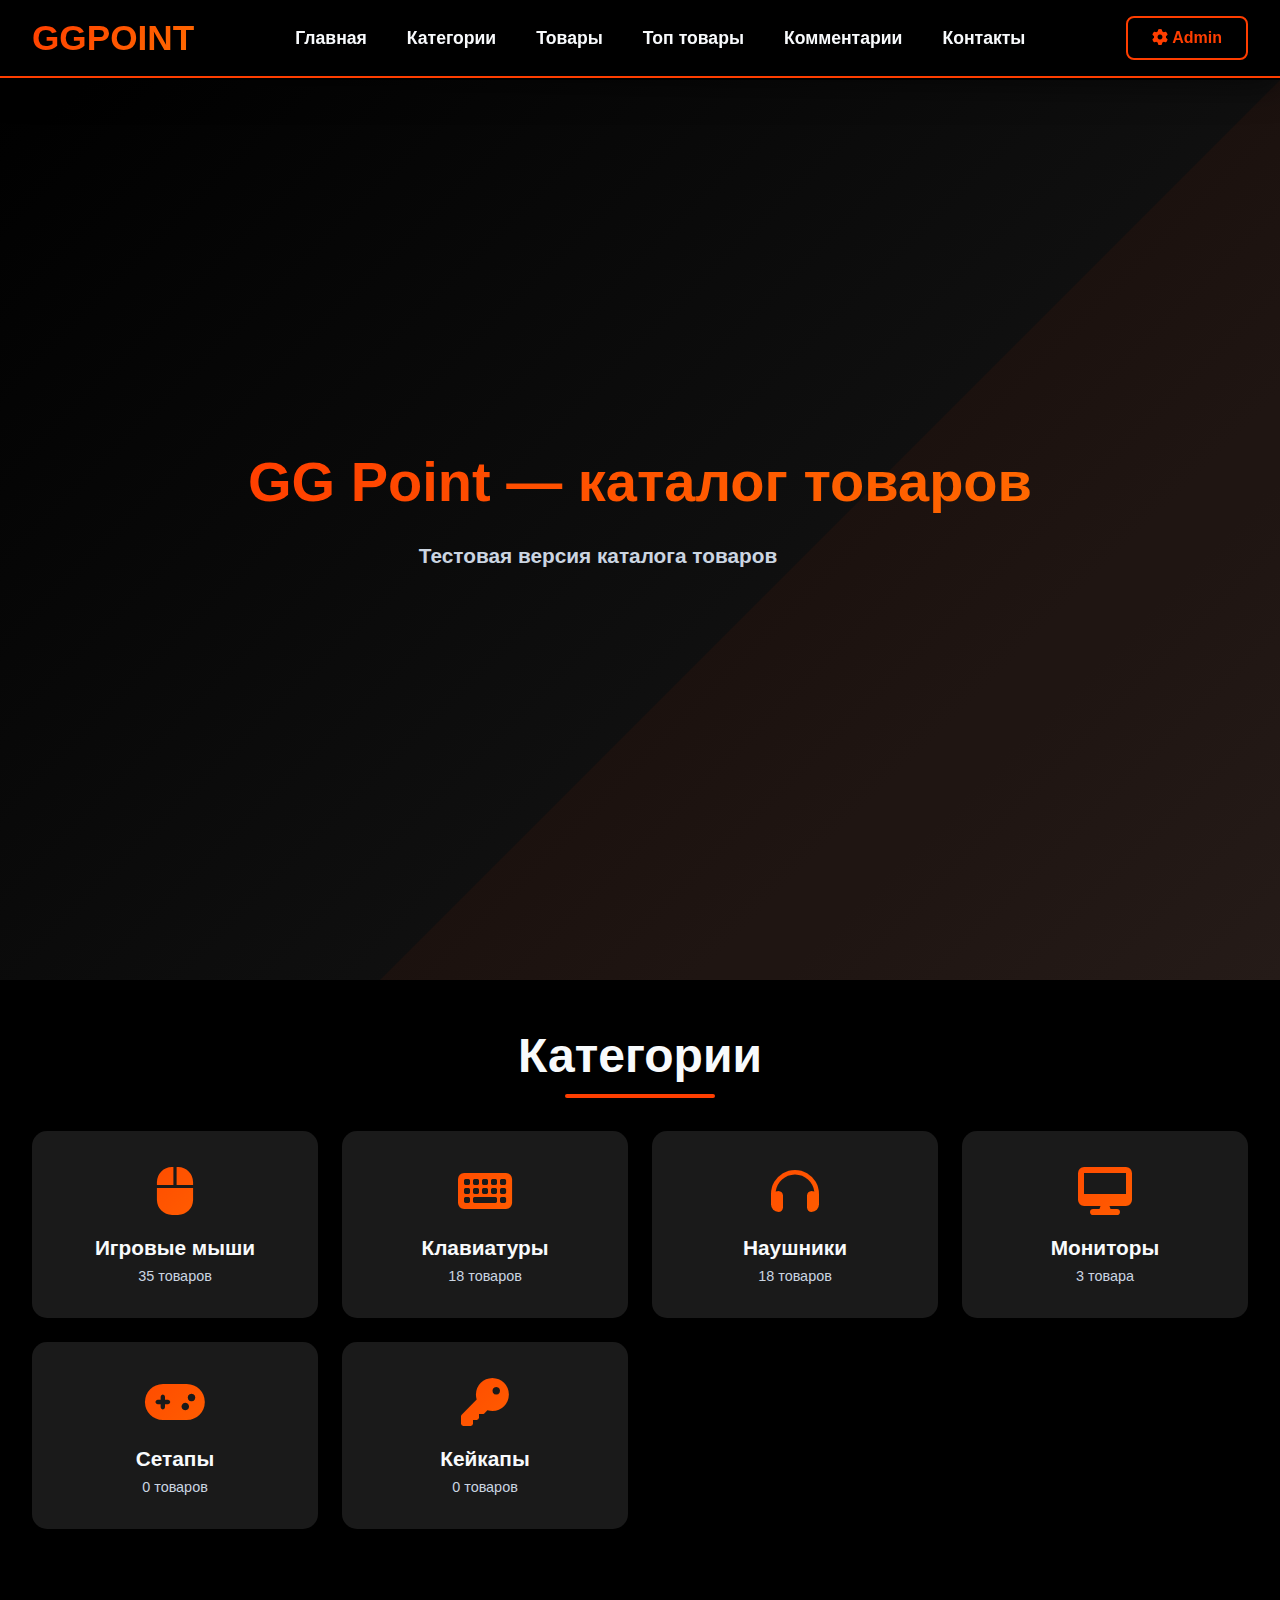
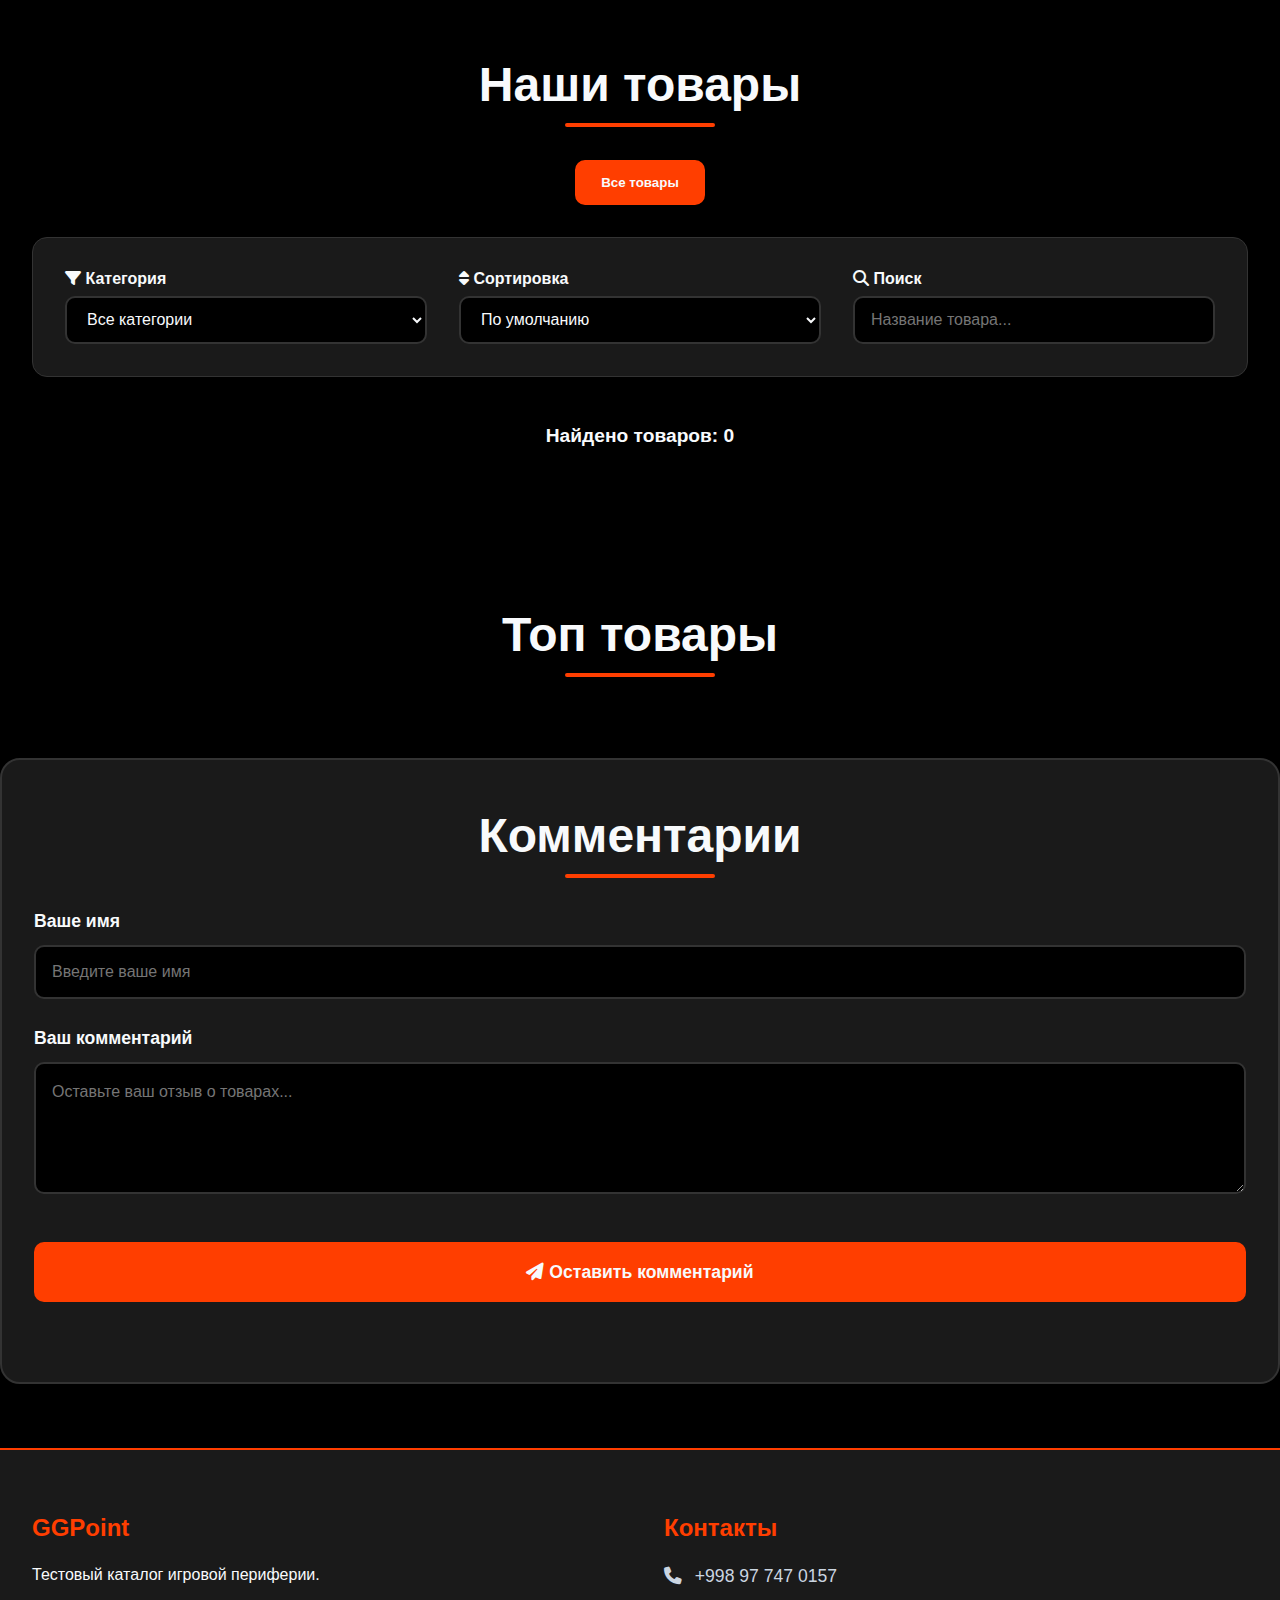
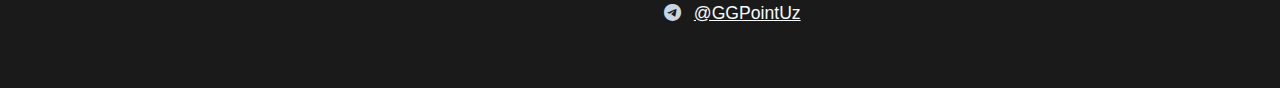
<file: index.html>
<!DOCTYPE html>
<html lang="ru">
<head>
    <meta charset="UTF-8">
    <meta name="viewport" content="width=device-width, initial-scale=1.0">
    <title>GG Point — каталог товаров</title>
    <link rel="stylesheet" href="https://cdnjs.cloudflare.com/ajax/libs/font-awesome/6.4.0/css/all.min.css">
    <style>
        /* Все предыдущие стили остаются без изменений */
        * {
            margin: 0;
            padding: 0;
            box-sizing: border-box;
            font-family: 'Segoe UI', Tahoma, Geneva, Verdana, sans-serif;
        }

        :root {
            --primary-blue: #2563eb;
            --primary-dark: #1e40af;
            --accent-teal: #0d9488;
            --accent-purple: #7c3aed;
            --dark-bg: #0f172a;
            --card-bg: #1e293b;
            --text-light: #f8fafc;
            --text-gray: #cbd5e1;
            --gradient: linear-gradient(135deg, #667eea 0%, #764ba2 100%);
            --black: #000000;
            --dark-gray: #1a1a1a;
            --accent-orange: #ff3e00;
        }

        body {
            background-color: var(--black);
            color: var(--text-light);
            overflow-x: hidden;
        }

        /* 🔥 Улучшенный хедер с черным цветом */
        header {
            background: rgba(0, 0, 0, 0.95);
            backdrop-filter: blur(10px);
            padding: 1rem 2rem;
            position: fixed;
            width: 100%;
            top: 0;
            z-index: 1000;
            border-bottom: 2px solid var(--accent-orange);
            box-shadow: 0 8px 32px rgba(0, 0, 0, 0.5);
        }

        .header-container {
            display: flex;
            justify-content: space-between;
            align-items: center;
            max-width: 1400px;
            margin: 0 auto;
        }

        .logo {
            font-size: 2.2rem;
            font-weight: bold;
            background: linear-gradient(135deg, var(--accent-orange) 0%, #ff6b00 100%);
            -webkit-background-clip: text;
            -webkit-text-fill-color: transparent;
            background-clip: text;
        }

        nav ul {
            display: flex;
            list-style: none;
            gap: 2.5rem;
        }

        nav a {
            color: var(--text-light);
            text-decoration: none;
            font-weight: 600;
            transition: all 0.3s ease;
            position: relative;
            font-size: 1.1rem;
        }

        nav a:hover {
            color: var(--accent-orange);
        }

        nav a::after {
            content: '';
            position: absolute;
            bottom: -5px;
            left: 0;
            width: 0;
            height: 3px;
            background: var(--accent-orange);
            transition: width 0.3s ease;
            border-radius: 2px;
        }

        nav a:hover::after {
            width: 100%;
        }

        .admin-btn {
            background: transparent;
            border: 2px solid var(--accent-orange);
            color: var(--accent-orange);
            padding: 0.7rem 1.5rem;
            border-radius: 8px;
            cursor: pointer;
            transition: all 0.3s ease;
            font-weight: 600;
            font-size: 1rem;
        }

        .admin-btn:hover {
            background: var(--accent-orange);
            color: var(--text-light);
            transform: translateY(-2px);
            box-shadow: 0 5px 15px rgba(255, 62, 0, 0.3);
        }

        /* 🎯 Улучшенный герой-баннер с черным фоном */
        .hero {
            height: 100vh;
            display: flex;
            align-items: center;
            justify-content: center;
            text-align: center;
            background: linear-gradient(135deg, var(--black) 0%, var(--dark-gray) 100%);
            padding: 0 2rem;
            margin-top: 80px;
            position: relative;
            overflow: hidden;
        }

        .hero::before {
            content: '';
            position: absolute;
            top: 0;
            left: 0;
            right: 0;
            bottom: 0;
            background: url('data:image/svg+xml,<svg xmlns="http://www.w3.org/2000/svg" viewBox="0 0 1000 1000"><polygon fill="%23ff3e00" fill-opacity="0.05" points="0,1000 1000,0 1000,1000"/></svg>');
            background-size: cover;
        }

        .hero-content h1 {
            font-size: 3.5rem;
            margin-bottom: 1.5rem;
            background: linear-gradient(135deg, var(--accent-orange) 0%, #ff6b00 100%);
            -webkit-background-clip: text;
            -webkit-text-fill-color: transparent;
            background-clip: text;
            line-height: 1.2;
        }

        .hero-content p {
            font-size: 1.3rem;
            margin-bottom: 2.5rem;
            color: var(--text-gray);
            max-width: 700px;
            line-height: 1.6;
        }

        .cta-button {
            background: linear-gradient(135deg, var(--accent-orange) 0%, #ff6b00 100%);
            color: var(--text-light);
            border: none;
            padding: 1.2rem 3rem;
            font-size: 1.2rem;
            font-weight: bold;
            border-radius: 50px;
            cursor: pointer;
            transition: all 0.3s ease;
            box-shadow: 0 10px 30px rgba(255, 62, 0, 0.3);
        }

        .cta-button:hover {
            transform: translateY(-3px);
            box-shadow: 0 15px 40px rgba(255, 62, 0, 0.4);
        }

        /* 🎮 Улучшенные категории с черным фоном */
        .categories {
            padding: 3rem 2rem;
            max-width: 1400px;
            margin: 0 auto;
        }

        .categories-grid {
            display: grid;
            grid-template-columns: repeat(auto-fit, minmax(250px, 1fr));
            gap: 1.5rem;
            margin-top: 2rem;
        }

        .category-card {
            background: var(--dark-gray);
            border-radius: 15px;
            padding: 2rem;
            text-align: center;
            transition: all 0.3s ease;
            border: 2px solid transparent;
            cursor: pointer;
            position: relative;
            overflow: hidden;
        }

        .category-card::before {
            content: '';
            position: absolute;
            top: 0;
            left: 0;
            right: 0;
            height: 4px;
            background: var(--accent-orange);
            transform: scaleX(0);
            transition: transform 0.3s ease;
        }

        .category-card:hover {
            transform: translateY(-5px);
            border-color: var(--accent-orange);
            box-shadow: 0 15px 40px rgba(255, 62, 0, 0.2);
        }

        .category-card:hover::before {
            transform: scaleX(1);
        }

        .category-icon {
            font-size: 3rem;
            margin-bottom: 1rem;
            background: linear-gradient(135deg, var(--accent-orange) 0%, #ff6b00 100%);
            -webkit-background-clip: text;
            -webkit-text-fill-color: transparent;
            background-clip: text;
        }

        .category-name {
            font-size: 1.3rem;
            font-weight: bold;
            margin-bottom: 0.5rem;
            color: var(--text-light);
        }

        .category-count {
            color: var(--text-gray);
            font-size: 0.9rem;
        }

        .products {
            padding: 5rem 2rem;
            max-width: 1400px;
            margin: 0 auto;
        }

        .section-title {
            text-align: center;
            font-size: 3rem;
            margin-bottom: 3rem;
            position: relative;
            color: var(--text-light);
        }

        .section-title::after {
            content: '';
            position: absolute;
            bottom: -15px;
            left: 50%;
            transform: translateX(-50%);
            width: 150px;
            height: 4px;
            background: var(--accent-orange);
            border-radius: 2px;
        }

        /* 🎯 Улучшенные фильтры */
        .filters-section {
            display: flex;
            gap: 2rem;
            margin-bottom: 3rem;
            flex-wrap: wrap;
            align-items: center;
            justify-content: center;
            background: var(--dark-gray);
            padding: 2rem;
            border-radius: 15px;
            border: 1px solid #333333;
        }

        .filter-group {
            display: flex;
            flex-direction: column;
            gap: 0.5rem;
            flex: 1;
            min-width: 200px;
        }

        .filter-group label {
            color: var(--text-light);
            font-size: 1rem;
            font-weight: 600;
        }

        .filter-select {
            background: var(--black);
            border: 2px solid #333333;
            border-radius: 10px;
            padding: 0.8rem 1rem;
            color: var(--text-light);
            cursor: pointer;
            transition: all 0.3s ease;
            font-size: 1rem;
        }

        .filter-select:focus {
            outline: none;
            border-color: var(--accent-orange);
            box-shadow: 0 0 0 3px rgba(255, 62, 0, 0.1);
        }

        .products-count {
            color: var(--text-light);
            margin-bottom: 2rem;
            text-align: center;
            font-size: 1.2rem;
            font-weight: 600;
        }

        /* 🎨 Улучшенные карточки товаров с черным фоном */
        .products-grid {
            display: grid;
            grid-template-columns: repeat(auto-fill, minmax(320px, 1fr));
            gap: 2rem;
        }

        .product-card {
            background: var(--dark-gray);
            border-radius: 20px;
            overflow: hidden;
            transition: all 0.4s ease;
            border: 2px solid #333333;
            cursor: pointer;
            position: relative;
        }

        .product-card:hover {
            transform: translateY(-10px);
            box-shadow: 0 20px 50px rgba(255, 62, 0, 0.2);
            border-color: var(--accent-orange);
        }

        .product-badge {
            position: absolute;
            top: 15px;
            right: 15px;
            background: var(--accent-orange);
            color: white;
            padding: 0.3rem 1rem;
            border-radius: 20px;
            font-size: 0.8rem;
            font-weight: bold;
            z-index: 2;
        }

        .product-image {
            width: 100%;
            height: 250px;
            object-fit: cover;
            transition: transform 0.5s ease;
        }

        .product-card:hover .product-image {
            transform: scale(1.1);
        }

        .product-info {
            padding: 1.5rem;
        }

        .product-name {
            font-size: 1.3rem;
            margin-bottom: 0.8rem;
            color: var(--text-light);
            line-height: 1.4;
            font-weight: 600;
        }

        .product-category {
            font-size: 0.9rem;
            color: var(--accent-orange);
            background: rgba(255, 62, 0, 0.1);
            padding: 0.3rem 1rem;
            border-radius: 15px;
            display: inline-block;
            margin-bottom: 1rem;
            font-weight: 600;
        }

        .product-description-short {
            color: var(--text-gray);
            margin-bottom: 1rem;
            line-height: 1.5;
            font-size: 0.95rem;
            display: -webkit-box;
            -webkit-line-clamp: 2;
            -webkit-box-orient: vertical;
            overflow: hidden;
        }

        .product-price {
            font-size: 1.5rem;
            color: var(--accent-orange);
            font-weight: bold;
            margin-bottom: 1rem;
        }

        /* УБРАНЫ ЗВЕЗДЫ РЕЙТИНГА - оставлена только числовая оценка */
        .product-rating {
            display: flex;
            align-items: center;
            gap: 0.5rem;
            margin-bottom: 1rem;
        }

        .rating-value {
            background: var(--accent-orange);
            color: white;
            padding: 4px 10px;
            border-radius: 20px;
            font-size: 0.9rem;
            font-weight: bold;
        }

        footer {
            background: var(--dark-gray);
            padding: 4rem 2rem;
            border-top: 2px solid var(--accent-orange);
            margin-top: 4rem;
        }

        .footer-content {
            max-width: 1400px;
            margin: 0 auto;
            display: grid;
            grid-template-columns: repeat(auto-fit, minmax(250px, 1fr));
            gap: 3rem;
        }

        .footer-section h3 {
            color: var(--accent-orange);
            margin-bottom: 1.5rem;
            font-size: 1.5rem;
        }

        .contact-info {
            display: flex;
            flex-direction: column;
            gap: 1rem;
        }

        .contact-item {
            display: flex;
            align-items: center;
            gap: 0.8rem;
            color: var(--text-gray);
            font-size: 1.1rem;
        }

        /* 🎪 Улучшенные модальные окна */
        .modal {
            display: none;
            position: fixed;
            top: 0;
            left: 0;
            width: 100%;
            height: 100%;
            background: rgba(0, 0, 0, 0.95);
            backdrop-filter: blur(5px);
            z-index: 2000;
        }

        .modal-content {
            position: absolute;
            top: 50%;
            left: 50%;
            transform: translate(-50%, -50%);
            background: var(--dark-gray);
            border-radius: 20px;
            padding: 2.5rem;
            max-width: 500px;
            width: 90%;
            border: 2px solid var(--accent-orange);
            box-shadow: 0 25px 50px rgba(0, 0, 0, 0.5);
            max-height: 90vh;
            overflow-y: auto;
        }

        .close-modal {
            position: absolute;
            top: 20px;
            right: 20px;
            font-size: 2rem;
            cursor: pointer;
            color: var(--text-gray);
            transition: color 0.3s ease;
            background: none;
            border: none;
            width: 40px;
            height: 40px;
            display: flex;
            align-items: center;
            justify-content: center;
            border-radius: 50%;
            z-index: 2001;
        }

        .close-modal:hover {
            color: var(--accent-orange);
            background: rgba(255, 62, 0, 0.1);
        }

        .modal h2 {
            margin-bottom: 2rem;
            color: var(--accent-orange);
            text-align: center;
            font-size: 2.2rem;
        }

        .form-group {
            margin-bottom: 1.8rem;
        }

        .form-group label {
            display: block;
            margin-bottom: 0.8rem;
            color: var(--text-light);
            font-weight: 600;
            font-size: 1.1rem;
        }

        .form-group input, .form-group textarea, .form-group select {
            width: 100%;
            padding: 1rem;
            background: var(--black);
            border: 2px solid #333333;
            border-radius: 10px;
            color: var(--text-light);
            transition: all 0.3s ease;
            font-size: 1rem;
        }

        .form-group textarea {
            min-height: 120px;
            resize: vertical;
            line-height: 1.5;
        }

        .form-group input:focus, .form-group textarea:focus, .form-group select:focus {
            outline: none;
            border-color: var(--accent-orange);
            box-shadow: 0 0 0 3px rgba(255, 62, 0, 0.1);
        }

        .submit-btn {
            width: 100%;
            padding: 1.2rem;
            background: var(--accent-orange);
            border: none;
            border-radius: 10px;
            color: var(--text-light);
            font-weight: bold;
            cursor: pointer;
            transition: all 0.3s ease;
            font-size: 1.1rem;
            margin-top: 1rem;
        }

        .submit-btn:hover {
            transform: translateY(-2px);
            box-shadow: 0 10px 25px rgba(255, 62, 0, 0.3);
        }

        .admin-panel {
            display: none;
            background: var(--dark-gray);
            padding: 3rem;
            margin: 2rem auto;
            max-width: 1400px;
            border-radius: 20px;
            border: 2px solid var(--accent-orange);
            box-shadow: 0 20px 60px rgba(0, 0, 0, 0.3);
        }

        .admin-panel h2 {
            color: var(--accent-orange);
            margin-bottom: 2rem;
            text-align: center;
            font-size: 2.5rem;
        }

        .admin-actions {
            display: grid;
            grid-template-columns: repeat(auto-fit, minmax(250px, 1fr));
            gap: 1.5rem;
            margin-bottom: 3rem;
        }

        .admin-btn-action {
            background: transparent;
            border: 2px solid var(--accent-orange);
            color: var(--accent-orange);
            padding: 1.5rem;
            border-radius: 15px;
            cursor: pointer;
            transition: all 0.3s ease;
            font-weight: 600;
            font-size: 1.1rem;
        }

        .admin-btn-action:hover {
            background: var(--accent-orange);
            color: var(--text-light);
            transform: translateY(-3px);
            box-shadow: 0 10px 25px rgba(255, 62, 0, 0.3);
        }

        .admin-section {
            display: none;
            margin-top: 2rem;
            padding: 2rem;
            background: rgba(0, 0, 0, 0.3);
            border-radius: 15px;
            border: 1px solid #333333;
        }

        .admin-section.active {
            display: block;
        }

        .product-detail-modal .modal-content {
            max-width: 1000px;
            width: 95%;
            max-height: 90vh;
            padding: 0;
        }

        .product-detail-content {
            padding: 2.5rem;
        }

        .product-detail-grid {
            display: grid;
            grid-template-columns: 1fr 1fr;
            gap: 3rem;
        }

        /* 🖼️ Стили для галереи фото */
        .product-gallery {
            display: flex;
            flex-direction: column;
            gap: 1rem;
        }

        .main-image {
            position: relative;
            border-radius: 15px;
            overflow: hidden;
            box-shadow: 0 10px 30px rgba(0, 0, 0, 0.3);
        }

        .main-image img {
            width: 100%;
            height: 400px;
            object-fit: cover;
            transition: transform 0.3s ease;
        }

        .main-image img:hover {
            transform: scale(1.02);
        }

        .gallery-nav {
            position: absolute;
            top: 50%;
            width: 100%;
            display: flex;
            justify-content: space-between;
            padding: 0 1rem;
            transform: translateY(-50%);
        }

        .nav-btn {
            background: rgba(0, 0, 0, 0.7);
            color: white;
            border: none;
            width: 50px;
            height: 50px;
            border-radius: 50%;
            display: flex;
            align-items: center;
            justify-content: center;
            cursor: pointer;
            transition: all 0.3s ease;
            font-size: 1.2rem;
        }

        .nav-btn:hover {
            background: var(--accent-orange);
            transform: scale(1.1);
        }

        .image-thumbnails {
            display: flex;
            gap: 0.5rem;
            flex-wrap: wrap;
            justify-content: center;
        }

        .thumbnail {
            width: 80px;
            height: 80px;
            object-fit: cover;
            border-radius: 8px;
            cursor: pointer;
            border: 2px solid transparent;
            transition: all 0.3s ease;
        }

        .thumbnail:hover {
            border-color: var(--accent-orange);
            transform: scale(1.1);
        }

        .thumbnail.active {
            border-color: var(--accent-orange);
            box-shadow: 0 0 0 2px var(--accent-orange);
        }

        .photo-count {
            display: flex;
            align-items: center;
            gap: 0.5rem;
            padding: 1rem;
            background: rgba(255, 62, 0, 0.1);
            border-radius: 8px;
            color: var(--text-light);
            margin-top: 1rem;
            justify-content: center;
        }

        .photo-count i {
            color: var(--accent-orange);
        }

        .product-description-full {
            margin: 1.5rem 0;
            color: var(--text-gray);
            line-height: 1.7;
            font-size: 1.1rem;
        }

        .product-features {
            margin: 2rem 0;
        }

        .feature-list {
            list-style: none;
            margin-top: 1rem;
        }

        .feature-list li {
            padding: 0.5rem 0;
            color: var(--text-gray);
            display: flex;
            align-items: center;
            gap: 0.5rem;
        }

        .feature-list li::before {
            content: '✓';
            color: var(--accent-orange);
            font-weight: bold;
        }

        .video-container {
            margin-top: 3rem;
        }

        .video-container h3 {
            margin-bottom: 1rem;
            color: var(--text-light);
        }

        .video-container iframe {
            width: 100%;
            height: 400px;
            border-radius: 15px;
            border: none;
        }

        /* ✨ Стили для добавления фото */
        .image-input-group {
            margin-bottom: 1rem;
        }

        .image-input-wrapper {
            display: flex;
            gap: 0.5rem;
            margin-bottom: 0.5rem;
        }

        .image-input-wrapper input {
            flex: 1;
        }

        .remove-image-btn {
            background: #ef4444;
            color: white;
            border: none;
            border-radius: 5px;
            padding: 0.5rem 1rem;
            cursor: pointer;
            transition: all 0.3s ease;
        }

        .remove-image-btn:hover {
            background: #dc2626;
            transform: scale(1.05);
        }

        .add-image-btn {
            background: var(--accent-orange);
            color: white;
            border: none;
            border-radius: 8px;
            padding: 0.8rem 1.5rem;
            cursor: pointer;
            transition: all 0.3s ease;
            font-weight: 600;
            display: flex;
            align-items: center;
            gap: 0.5rem;
            margin-top: 0.5rem;
        }

        .add-image-btn:hover {
            background: #e03500;
            transform: translateY(-2px);
        }

        .image-preview {
            margin-top: 1rem;
            padding: 1rem;
            background: rgba(0, 0, 0, 0.2);
            border-radius: 10px;
        }

        .preview-title {
            color: var(--text-light);
            margin-bottom: 0.5rem;
            font-weight: 600;
        }

        .preview-images {
            display: flex;
            gap: 0.5rem;
            flex-wrap: wrap;
        }

        .preview-img {
            width: 60px;
            height: 60px;
            object-fit: cover;
            border-radius: 5px;
            border: 2px solid var(--accent-orange);
        }

        /* ✨ Анимации */
        @keyframes fadeInUp {
            from {
                opacity: 0;
                transform: translateY(30px);
            }
            to {
                opacity: 1;
                transform: translateY(0);
            }
        }

        .fade-in-up {
            animation: fadeInUp 0.6s ease-out;
        }

        /* 📱 Адаптивность */
        @media (max-width: 768px) {
            .product-detail-grid {
                grid-template-columns: 1fr;
            }
            
            .header-container {
                flex-direction: column;
                gap: 1rem;
            }
            
            nav ul {
                gap: 1rem;
            }
            
            .hero-content h1 {
                font-size: 2.5rem;
            }
            
            .video-container iframe {
                height: 250px;
            }

            .filters-section {
                flex-direction: column;
                align-items: stretch;
            }

            .filter-select {
                width: 100%;
            }

            .section-title {
                font-size: 2.2rem;
            }

            .categories-grid {
                grid-template-columns: 1fr;
            }

            .admin-actions {
                grid-template-columns: 1fr;
            }

            .main-image img {
                height: 300px;
            }

            .gallery-nav {
                padding: 0 0.5rem;
            }

            .nav-btn {
                width: 40px;
                height: 40px;
                font-size: 1rem;
            }
        }

        .main-text {
            font-size: 1.4rem;
            color: var(--text-light);
            margin-bottom: 2rem;
            font-weight: 600;
            text-align: center;
        }

        .test-info {
            display: flex;
            flex-direction: column;
            gap: 1rem;
            margin-bottom: 2rem;
            max-width: 500px;
        }

        .info-item {
            display: flex;
            align-items: center;
            gap: 1rem;
            padding: 1rem;
            background: rgba(255, 62, 0, 0.1);
            border-radius: 10px;
            border: 1px solid var(--accent-orange);
        }

        .info-item i {
            color: var(--accent-orange);
            font-size: 1.2rem;
            width: 24px;
        }

        .info-item span {
            color: var(--text-light);
            font-size: 1rem;
        }

        /* 🎯 Новые стили для улучшенной навигации */
        .category-tabs {
            display: flex;
            flex-wrap: wrap;
            gap: 1rem;
            margin-bottom: 2rem;
            justify-content: center;
        }

        .category-tab {
            background: var(--dark-gray);
            border: 2px solid #333333;
            color: var(--text-light);
            padding: 0.8rem 1.5rem;
            border-radius: 10px;
            cursor: pointer;
            transition: all 0.3s ease;
            font-weight: 600;
        }

        .category-tab:hover {
            border-color: var(--accent-orange);
            transform: translateY(-2px);
        }

        .category-tab.active {
            background: var(--accent-orange);
            border-color: var(--accent-orange);
        }

        .view-all-btn {
            display: block;
            margin: 2rem auto 0;
            background: transparent;
            border: 2px solid var(--accent-orange);
            color: var(--accent-orange);
            padding: 1rem 2rem;
            border-radius: 10px;
            cursor: pointer;
            transition: all 0.3s ease;
            font-weight: 600;
            font-size: 1.1rem;
        }

        .view-all-btn:hover {
            background: var(--accent-orange);
            color: var(--text-light);
        }

        .no-products {
            text-align: center;
            padding: 3rem;
            color: var(--text-gray);
            font-size: 1.2rem;
        }

        /* 🎬 Стили для исправления ошибки YouTube */
        .video-placeholder {
            width: 100%;
            height: 400px;
            background: var(--black);
            border-radius: 15px;
            display: flex;
            flex-direction: column;
            align-items: center;
            justify-content: center;
            border: 2px solid #333333;
        }

        .video-placeholder i {
            font-size: 4rem;
            color: var(--accent-orange);
            margin-bottom: 1rem;
        }

        .video-placeholder p {
            color: var(--text-gray);
            font-size: 1.2rem;
            text-align: center;
            max-width: 80%;
        }

        .youtube-link {
            display: inline-block;
            margin-top: 1rem;
            color: var(--accent-orange);
            text-decoration: none;
            font-weight: 600;
            padding: 0.5rem 1rem;
            border: 2px solid var(--accent-orange);
            border-radius: 8px;
            transition: all 0.3s ease;
        }

        .youtube-link:hover {
            background: var(--accent-orange);
            color: var(--text-light);
        }

        /* 🆕 НОВЫЕ СТИЛИ ДЛЯ ТОП ТОВАРОВ И КОММЕНТАРИЕВ */
        
        /* Секция топ товаров */
        .top-products {
            padding: 3rem 2rem;
            max-width: 1400px;
            margin: 0 auto;
        }

        .top-products-badge {
            background: linear-gradient(135deg, #ff3e00, #ff6b00);
            color: white;
            padding: 0.5rem 1.5rem;
            border-radius: 20px;
            font-weight: bold;
            display: inline-block;
            margin-bottom: 1rem;
        }

        /* Секция комментариев */
        .comments-section {
            padding: 3rem 2rem;
            max-width: 1400px;
            margin: 0 auto;
            background: var(--dark-gray);
            border-radius: 20px;
            border: 2px solid #333333;
        }

        .comment-form {
            margin-bottom: 2rem;
        }

        .comments-list {
            display: flex;
            flex-direction: column;
            gap: 1.5rem;
        }

        .comment {
            background: var(--black);
            padding: 1.5rem;
            border-radius: 15px;
            border-left: 4px solid var(--accent-orange);
        }

        .comment-header {
            display: flex;
            justify-content: space-between;
            align-items: center;
            margin-bottom: 1rem;
        }

        .comment-author {
            font-weight: bold;
            color: var(--accent-orange);
        }

        .comment-date {
            color: var(--text-gray);
            font-size: 0.9rem;
        }

        .comment-text {
            color: var(--text-light);
            line-height: 1.6;
        }

        .delete-comment-btn {
            background: #ef4444;
            color: white;
            border: none;
            padding: 0.5rem 1rem;
            border-radius: 8px;
            cursor: pointer;
            font-size: 0.8rem;
            transition: all 0.3s ease;
        }

        .delete-comment-btn:hover {
            background: #dc2626;
            transform: scale(1.05);
        }

        .no-comments {
            text-align: center;
            padding: 2rem;
            color: var(--text-gray);
            font-style: italic;
        }

        /* Админ панель для управления комментариями */
        .comments-admin-section {
            margin-top: 2rem;
            padding: 2rem;
            background: rgba(0, 0, 0, 0.3);
            border-radius: 15px;
            border: 1px solid #333333;
        }

        .comment-admin-item {
            display: flex;
            justify-content: space-between;
            align-items: center;
            padding: 1rem;
            background: var(--black);
            border-radius: 10px;
            margin-bottom: 1rem;
        }

        .comment-admin-info {
            flex: 1;
        }

        .comment-admin-text {
            color: var(--text-light);
            margin-top: 0.5rem;
        }
    </style>
</head>
<body>
    <!-- 🎯 Шапка сайта -->
    <header>
        <div class="header-container">
            <div class="logo">GGPOINT</div>
            <nav>
                <ul>
                    <li><a href="#home">Главная</a></li>
                    <li><a href="#categories">Категории</a></li>
                    <li><a href="#products">Товары</a></li>
                    <li><a href="#top-products">Топ товары</a></li>
                    <li><a href="#comments">Комментарии</a></li>
                    <li><a href="#contacts">Контакты</a></li>
                </ul>
            </nav>
            <button class="admin-btn" id="adminBtn">
                <i class="fas fa-cog"></i> Admin
            </button>
        </div>
    </header>

    <!-- 🎮 Герой-секция -->
    <section class="hero" id="home">
        <div class="hero-content fade-in-up">
            <h1>GG Point — каталог товаров</h1>
             <div class="hero-description">
                <p class="main-text">Тестовая версия каталога товаров</p>
             </div>
        </div>
    </section>

    <!-- 🎯 Секция категорий -->
    <section class="categories" id="categories">
        <h2 class="section-title">Категории</h2>
        <div class="categories-grid">
            <div class="category-card" data-category="мышь">
                <div class="category-icon">
                    <i class="fas fa-mouse"></i>
                </div>
                <div class="category-name">Игровые мыши</div>
                <div class="category-count" id="mouseCount">35 товаров</div>
            </div>
            <div class="category-card" data-category="клавиатура">
                <div class="category-icon">
                    <i class="fas fa-keyboard"></i>
                </div>
                <div class="category-name">Клавиатуры</div>
                <div class="category-count" id="keyboardCount">18 товаров</div>
            </div>
            <div class="category-card" data-category="наушники">
                <div class="category-icon">
                    <i class="fas fa-headphones"></i>
                </div>
                <div class="category-name">Наушники</div>
                <div class="category-count" id="headphonesCount">18 товаров</div>
            </div>
            <div class="category-card" data-category="монитор">
                <div class="category-icon">
                    <i class="fas fa-desktop"></i>
                </div>
                <div class="category-name">Мониторы</div>
                <div class="category-count" id="monitorCount">3 товара</div>
            </div>
            <div class="category-card" data-category="сетап">
                <div class="category-icon">
                    <i class="fas fa-gamepad"></i>
                </div>
                <div class="category-name">Сетапы</div>
                <div class="category-count" id="setupCount">0 товаров</div>
            </div>
            <div class="category-card" data-category="кейкапы">
                <div class="category-icon">
                    <i class="fas fa-key"></i>
                </div>
                <div class="category-name">Кейкапы</div>
                <div class="category-count" id="keycapsCount">0 товаров</div>
            </div>
        </div>
    </section>

    <!-- 🎪 Секция товаров -->
    <section class="products" id="products">
        <h2 class="section-title">Наши товары</h2>
        
        <!-- 🎯 Вкладки категорий -->
        <div class="category-tabs" id="categoryTabs">
            <button class="category-tab active" data-category="all">Все товары</button>
            <!-- Вкладки будут генерироваться динамически -->
        </div>
        
        <!-- 🎯 Фильтры и сортировка -->
        <div class="filters-section">
            <div class="filter-group">
                <label><i class="fas fa-filter"></i> Категория</label>
                <select class="filter-select" id="categoryFilter">
                    <option value="all">Все категории</option>
                    <option value="мышь">Игровые мыши</option>
                    <option value="клавиатура">Клавиатуры</option>
                    <option value="наушники">Наушники</option>
                    <option value="монитор">Мониторы</option>
                    <option value="сетап">Сетапы</option>
                    <option value="кейкапы">Кейкапы</option>
                    <option value="кресло">Кресла</option>
                    <option value="коврик">Коврики</option>
                </select>
            </div>
            
            <div class="filter-group">
                <label><i class="fas fa-sort"></i> Сортировка</label>
                <select class="filter-select" id="priceSort">
                    <option value="default">По умолчанию</option>
                    <option value="price_asc">Сначала дешевые</option>
                    <option value="price_desc">Сначала дорогие</option>
                </select>
            </div>

            <div class="filter-group">
                <label><i class="fas fa-search"></i> Поиск</label>
                <input type="text" class="filter-select" id="searchInput" placeholder="Название товара...">
            </div>
        </div>

        <div class="products-count" id="productsCount">Найдено товаров: 0</div>
        
        <!-- 📦 Сетка товаров -->
        <div class="products-grid" id="productsGrid">
            <!-- Товары будут загружаться здесь -->
        </div>
        
        <!-- Кнопка "Показать все" -->
        <button class="view-all-btn" id="viewAllBtn" style="display: none;">
            <i class="fas fa-list"></i> Показать все товары
        </button>
    </section>

    <!-- 🆕 Секция топ товаров -->
    <section class="top-products" id="top-products">
        <h2 class="section-title">Топ товары</h2>
        <div class="products-grid" id="topProductsGrid">
            <!-- Топ товары будут загружаться здесь -->
        </div>
    </section>

    <!-- 🆕 Секция комментариев -->
    <section class="comments-section" id="comments">
        <h2 class="section-title">Комментарии</h2>
        
        <!-- Форма добавления комментария -->
        <div class="comment-form">
            <form id="addCommentForm">
                <div class="form-group">
                    <label for="commentAuthor">Ваше имя</label>
                    <input type="text" id="commentAuthor" required placeholder="Введите ваше имя">
                </div>
                <div class="form-group">
                    <label for="commentText">Ваш комментарий</label>
                    <textarea id="commentText" required placeholder="Оставьте ваш отзыв о товарах..." rows="4"></textarea>
                </div>
                <button type="submit" class="submit-btn">
                    <i class="fas fa-paper-plane"></i> Оставить комментарий
                </button>
            </form>
        </div>
        
        <!-- Список комментариев -->
        <div class="comments-list" id="commentsList">
            <!-- Комментарии будут загружаться здесь -->
        </div>
    </section>

    <!-- 📞 Футер -->
    <footer id="contacts">
        <div class="footer-content">
            <div class="footer-section">
                <h3>GGPoint</h3>
                <p>Тестовый каталог игровой периферии.</p>
            </div>
            <div class="footer-section">
                <h3>Контакты</h3>
                <div class="contact-info">
                    <div class="contact-item">
                        <i class="fas fa-phone"></i>
                        <span>+998 97 747 0157</span>
                    </div>
                    <div class="contact-item">
                        <i class="fab fa-telegram"></i>
                        <span><a href="https://t.me/GGPointUz" style="color: var(--text-light);">@GGPointUz</a></span>
                    </div>
                </div>
            </div>
        </div>
    </footer>

    <!-- 🔐 Модальное окно входа в админку -->
    <div class="modal" id="adminLoginModal">
        <div class="modal-content">
            <button class="close-modal" id="closeAdminModal">&times;</button>
            <h2>Вход в админ-панель</h2>
            <form id="adminLoginForm">
                <div class="form-group">
                    <label for="adminLogin"><i class="fas fa-user"></i> Логин</label>
                    <input type="text" id="adminLogin" required placeholder="Введите ваш логин">
                </div>
                <div class="form-group">
                    <label for="adminPassword"><i class="fas fa-lock"></i> Пароль</label>
                    <input type="password" id="adminPassword" required placeholder="Введите ваш пароль">
                </div>
                <button type="submit" class="submit-btn">
                    <i class="fas fa-sign-in-alt"></i> Войти
                </button>
            </form>
        </div>
    </div>

    <!-- 👨‍💼 Админ-панель -->
    <div class="admin-panel" id="adminPanel">
        <h2>Панель управления GGPoint</h2>
        <div class="admin-actions">
            <button class="admin-btn-action" id="addProductBtn">
                <i class="fas fa-plus"></i> Добавить товар
            </button>
            <button class="admin-btn-action" id="manageProductsBtn">
                <i class="fas fa-edit"></i> Управление товарами
            </button>
            <button class="admin-btn-action" id="manageTopProductsBtn">
                <i class="fas fa-star"></i> Управление топ товарами
            </button>
            <button class="admin-btn-action" id="manageCommentsBtn">
                <i class="fas fa-comments"></i> Управление комментариями
            </button>
            <button class="admin-btn-action" id="exportDataBtn">
                <i class="fas fa-download"></i> Экспорт JSON
            </button>
            <button class="admin-btn-action" id="logoutBtn">
                <i class="fas fa-sign-out-alt"></i> Выйти
            </button>
        </div>
        
        <!-- ➕ Секция добавления товара -->
        <div class="admin-section" id="addProductSection">
            <h3><i class="fas fa-plus-circle"></i> Добавить новый товар</h3>
            <form id="addProductForm">
                <div class="form-group">
                    <label for="productName">Название товара *</label>
                    <input type="text" id="productName" required placeholder="Например: Игровая мышь Razer DeathAdder V2">
                </div>
                <div class="form-group">
                    <label for="productCategory">Категория *</label>
                    <select id="productCategory" required>
                        <option value="">Выберите категорию</option>
                        <option value="мышь">Игровая мышь</option>
                        <option value="клавиатура">Клавиатура</option>
                        <option value="наушники">Наушники</option>
                        <option value="монитор">Монитор</option>
                        <option value="сетап">Сетап</option>
                        <option value="кейкапы">Кейкапы</option>
                        <option value="кресло">Кресло</option>
                        <option value="коврик">Коврик</option>
                    </select>
                </div>
                <div class="form-group">
                    <label for="productPrice">Цена *</label>
                    <input type="text" id="productPrice" required placeholder="Например: 799,000 UZS">
                </div>
                <div class="form-group">
                    <label for="productDescription">Описание товара *</label>
                    <textarea id="productDescription" required placeholder="Подробное описание товара, характеристики, преимущества..."></textarea>
                </div>
                
                <!-- 🖼️ Секция для добавления фото -->
                <div class="form-group">
                    <label>Фотографии товара *</label>
                    <div id="imageInputsContainer">
                        <div class="image-input-group">
                            <div class="image-input-wrapper">
                                <input type="text" class="image-url-input" required placeholder="https://example.com/photo1.jpg">
                            </div>
                        </div>
                    </div>
                    <button type="button" class="add-image-btn" id="addImageBtn">
                        <i class="fas fa-plus"></i> Добавить еще фото
                    </button>
                    <div class="image-preview" id="imagePreview" style="display: none;">
                        <div class="preview-title">Предпросмотр фото:</div>
                        <div class="preview-images" id="previewImages"></div>
                    </div>
                </div>
                
                <div class="form-group">
                    <label for="productVideo">YouTube видео (ID или ссылка)</label>
                    <input type="text" id="productVideo" placeholder="dQw4w9WgXcQ или https://youtu.be/dQw4w9WgXcQ">
                    <small style="color: var(--text-gray); margin-top: 0.5rem; display: block;">
                        Можно ввести ID видео или полную ссылку на YouTube
                    </small>
                </div>

                <div class="form-group">
                    <label>
                        <input type="checkbox" id="isTopProduct"> Добавить в топ товары
                    </label>
                </div>

                <button type="submit" class="submit-btn">
                    <i class="fas fa-plus"></i> Добавить товар
                </button>
            </form>
        </div>
        
        <!-- ✏️ Секция управления товарами -->
        <div class="admin-section" id="manageProductsSection">
            <h3><i class="fas fa-edit"></i> Управление товарами</h3>
            <div id="adminProductsList">
                <!-- 📦 Список товаров для управления -->
            </div>
        </div>

        <!-- ⭐ Секция управления топ товарами -->
        <div class="admin-section" id="manageTopProductsSection">
            <h3><i class="fas fa-star"></i> Управление топ товарами</h3>
            <div id="adminTopProductsList">
                <!-- Топ товары для управления -->
            </div>
        </div>

        <!-- 💬 Секция управления комментариями -->
        <div class="admin-section" id="manageCommentsSection">
            <h3><i class="fas fa-comments"></i> Управление комментариями</h3>
            <div id="adminCommentsList">
                <!-- Комментарии для управления -->
            </div>
        </div>
    </div>

    <!-- 🔍 Модальное окно деталей товара -->
    <div class="modal product-detail-modal" id="productDetailModal">
        <div class="modal-content product-detail-content">
            <button class="close-modal" id="closeProductModal">&times;</button>
            <div id="productDetailContent">
                <!-- 🎯 Контент товара будет здесь -->
            </div>
        </div>
    </div>

    <!-- 🚀 JavaScript -->
    <script type="module">
        // 🔥 Импортируем Firebase
        import { initializeApp } from 'https://www.gstatic.com/firebasejs/9.6.10/firebase-app.js';
        import { getDatabase, ref, onValue, set, remove } from 'https://www.gstatic.com/firebasejs/9.6.10/firebase-database.js';

        // 🎯 Конфигурация Firebase
        const firebaseConfig = {
            apiKey: "AIzaSyDcyOWAF7TA8h8P36Sk5EbDPzA9sEFuTXo",
            authDomain: "ggpoint-shop.firebaseapp.com",
            databaseURL: "https://ggpoint-shop-default-rtdb.firebaseio.com",
            projectId: "ggpoint-shop",
            storageBucket: "ggpoint-shop.firebasestorage.app",
            messagingSenderId: "182227173652",
            appId: "1:182227173652:web:0949e2edae9900afd98201",
            measurementId: "G-V76H7K3VR4"
        };

        // 🚀 Инициализация Firebase
        const app = initializeApp(firebaseConfig);
        const database = getDatabase(app);

        let products = [];
        let topProducts = [];
        let comments = [];
        let filteredProducts = [];
        let currentImageIndex = 0;
        let currentCategory = 'all';
        let showingAllProducts = false;

        // 🔧 УЛУЧШЕННАЯ функция для извлечения YouTube ID из любой ссылки
        function getYouTubeId(url) {
            if (!url || url.trim() === '') return null;
            
            let videoId = url.trim();
            
            // Если это уже чистый ID (11 символов)
            if (/^[a-zA-Z0-9_-]{11}$/.test(videoId)) {
                return videoId;
            }
            
            // Разные форматы YouTube ссылок
            const patterns = [
                /(?:youtube\.com\/(?:[^\/]+\/.+\/|(?:v|e(?:mbed)?)\/|.*[?&]v=)|youtu\.be\/)([^"&?\/\s]{11})/,
                /youtube\.com\/watch\?v=([^"&?\/\s]{11})/,
                /youtu\.be\/([^"&?\/\s]{11})/,
                /youtube\.com\/embed\/([^"&?\/\s]{11})/,
                /youtube\.com\/v\/([^"&?\/\s]{11})/
            ];
            
            for (let pattern of patterns) {
                const match = videoId.match(pattern);
                if (match && match[1]) {
                    return match[1];
                }
            }
            
            return null;
        }

        // 📥 Загрузка данных из Firebase
        function loadData() {
            console.log('🔄 Загружаем данные из Firebase...');
            
            // Загрузка товаров
            const productsRef = ref(database, 'products');
            onValue(productsRef, (snapshot) => {
                const data = snapshot.val();
                if (data) {
                    products = Object.values(data);
                    console.log('✅ Товары загружены:', products.length);
                    updateCategoryCounts();
                    updateCategoryTabs();
                    loadTopProducts();
                } else {
                    products = getDefaultProducts();
                    console.log('📝 База пустая, начинаем с нуля');
                    updateCategoryCounts();
                    updateCategoryTabs();
                    loadTopProducts();
                }
                applyFilters();
            });

            // Загрузка топ товаров
            const topProductsRef = ref(database, 'topProducts');
            onValue(topProductsRef, (snapshot) => {
                const data = snapshot.val();
                if (data) {
                    topProducts = Object.values(data);
                    console.log('✅ Топ товары загружены:', topProducts.length);
                    renderTopProducts();
                } else {
                    topProducts = [];
                    console.log('📝 Нет топ товаров');
                    renderTopProducts();
                }
            });

            // Загрузка комментариев
            const commentsRef = ref(database, 'comments');
            onValue(commentsRef, (snapshot) => {
                const data = snapshot.val();
                if (data) {
                    comments = Object.values(data);
                    console.log('✅ Комментарии загружены:', comments.length);
                    renderComments();
                } else {
                    comments = [];
                    console.log('📝 Нет комментариев');
                    renderComments();
                }
            });
        }

        // 🔢 Обновление счетчиков категорий
        function updateCategoryCounts() {
            const mouseCount = products.filter(p => p.category === 'мышь').length;
            const keyboardCount = products.filter(p => p.category === 'клавиатура').length;
            const headphonesCount = products.filter(p => p.category === 'наушники').length;
            const monitorCount = products.filter(p => p.category === 'монитор').length;
            const setupCount = products.filter(p => p.category === 'сетап').length;
            const keycapsCount = products.filter(p => p.category === 'кейкапы').length;

            document.getElementById('mouseCount').textContent = `${mouseCount} товаров`;
            document.getElementById('keyboardCount').textContent = `${keyboardCount} товаров`;
            document.getElementById('headphonesCount').textContent = `${headphonesCount} товаров`;
            document.getElementById('monitorCount').textContent = `${monitorCount} товаров`;
            document.getElementById('setupCount').textContent = `${setupCount} товаров`;
            document.getElementById('keycapsCount').textContent = `${keycapsCount} товаров`;
        }

        // 🏷️ Обновление вкладок категорий
        function updateCategoryTabs() {
            const tabsContainer = document.getElementById('categoryTabs');
            if (!tabsContainer) return;
            
            // Получаем уникальные категории
            const categories = [...new Set(products.map(p => p.category))];
            
            // Очищаем контейнер (кроме кнопки "Все товары")
            const allTab = tabsContainer.querySelector('[data-category="all"]');
            tabsContainer.innerHTML = '';
            tabsContainer.appendChild(allTab);
            
            // Добавляем вкладки для каждой категории
            categories.forEach(category => {
                const tab = document.createElement('button');
                tab.className = 'category-tab';
                tab.dataset.category = category;
                tab.textContent = getCategoryName(category);
                tabsContainer.appendChild(tab);
            });
            
            // Добавляем обработчики событий
            tabsContainer.querySelectorAll('.category-tab').forEach(tab => {
                tab.addEventListener('click', function() {
                    // Убираем активный класс у всех вкладок
                    tabsContainer.querySelectorAll('.category-tab').forEach(t => {
                        t.classList.remove('active');
                    });
                    
                    // Добавляем активный класс текущей вкладке
                    this.classList.add('active');
                    
                    // Устанавливаем текущую категорию
                    currentCategory = this.dataset.category;
                    
                    // Сбрасываем показ всех товаров
                    showingAllProducts = false;
                    document.getElementById('viewAllBtn').style.display = 'block';
                    
                    // Применяем фильтры
                    applyFilters();
                });
            });
        }

        // 💾 Сохранение данных в Firebase
        async function saveToFirebase(path, data) {
            try {
                const refPath = ref(database, path);
                await set(refPath, data);
                console.log('✅ Данные сохранены в Firebase:', path);
                return true;
            } catch (error) {
                console.error('❌ Ошибка сохранения:', error);
                return false;
            }
        }

        // 🗑️ Удаление данных из Firebase
        async function deleteFromFirebase(path) {
            try {
                const refPath = ref(database, path);
                await remove(refPath);
                console.log('✅ Данные удалены из Firebase:', path);
                return true;
            } catch (error) {
                console.error('❌ Ошибка удаления:', error);
                return false;
            }
        }

        // 📦 Товары по умолчанию
        function getDefaultProducts() {
            return [
                {
                    id: 1,
                    name: "Игровая мышь Razer DeathAdder V2",
                    category: "мышь",
                    price: "799,000 UZS",
                    images: [
                        "https://images.unsplash.com/photo-1527864550417-7fd91fc51a46?ixlib=rb-4.0.3&auto=format&fit=crop&w=500&q=80",
                        "https://images.unsplash.com/photo-1541140532154-b024d705b90a?ixlib=rb-4.0.3&auto=format&fit=crop&w=500&q=80"
                    ],
                    description: "Эргономичная игровая мышь с сенсором 20K DPI и 7 программируемыми кнопками. Идеальна для FPS игр.",
                    video: "j0Xz5ZKuZgU",
                    features: ["Сенсор 20K DPI", "7 программируемых кнопок", "Оптические переключатели", "Подсветка Razer Chroma™"],
                    rating: 9.2,
                    isTop: true
                },
                {
                    id: 2,
                    name: "Механическая клавиатура Logitech G Pro",
                    category: "клавиатура",
                    price: "1,299,000 UZS",
                    images: [
                        "https://images.unsplash.com/photo-1541140532154-b024d705b90a?ixlib=rb-4.0.3&auto=format&fit=crop&w=500&q=80"
                    ],
                    description: "Компактная механическая клавиатура с переключателями Romer-G. Идеальна для киберспорта.",
                    video: "",
                    features: ["Переключатели Romer-G", "Tenkeyless дизайн", "RGB подсветка"],
                    rating: 8.7,
                    isTop: true
                },
                {
                    id: 3,
                    name: "Игровой монитор ASUS ROG Swift",
                    category: "монитор",
                    price: "3,499,000 UZS",
                    images: [
                        "https://images.unsplash.com/photo-1526170375885-4d8ecf77b99f?ixlib=rb-4.0.3&auto=format&fit=crop&w=500&q=80"
                    ],
                    description: "27-дюймовый игровой монитор с частотой обновления 144 Гц и технологией G-Sync.",
                    video: "",
                    features: ["27 дюймов", "144 Гц", "G-Sync", "IPS матрица"],
                    rating: 9.0,
                    isTop: true
                },
                {
                    id: 4,
                    name: "Игровые наушники HyperX Cloud II",
                    category: "наушники",
                    price: "899,000 UZS",
                    images: [
                        "https://images.unsplash.com/photo-1583394838336-acd977736f90?ixlib=rb-4.0.3&auto=format&fit=crop&w=500&q=80"
                    ],
                    description: "Комфортные игровые наушники с виртуальным 7.1 surround sound и шумоподавлением.",
                    video: "",
                    features: ["7.1 surround sound", "Шумоподавление", "Съемный микрофон"],
                    rating: 8.5
                }
            ];
        }

        // ⭐ Загрузка топ товаров
        function loadTopProducts() {
            // Топ товары - это товары с флагом isTop или высоким рейтингом
            topProducts = products.filter(product => product.isTop || (product.rating && product.rating >= 8.5));
            
            // Сохраняем в Firebase для синхронизации
            saveToFirebase('topProducts', topProducts);
            
            renderTopProducts();
        }

        // 🎨 Отрисовка топ товаров
        function renderTopProducts() {
            const grid = document.getElementById('topProductsGrid');
            if (!grid) return;
            
            grid.innerHTML = '';
            
            if (topProducts.length === 0) {
                grid.innerHTML = `
                    <div class="no-products">
                        <i class="fas fa-star" style="font-size: 3rem; margin-bottom: 1rem;"></i>
                        <h3>Топ товаров пока нет</h3>
                        <p>Администратор может добавить товары в топ</p>
                    </div>
                `;
                return;
            }
            
            // Ограничиваем до 6 топ товаров
            const displayTopProducts = topProducts.slice(0, 6);
            
            displayTopProducts.forEach(product => {
                const shortDescription = product.description.length > 100 
                    ? product.description.substring(0, 100) + '...' 
                    : product.description;

                const mainImage = product.images && product.images.length > 0 
                    ? product.images[0] 
                    : 'https://via.placeholder.com/300x200?text=No+Image';

                const card = document.createElement('div');
                card.className = 'product-card fade-in-up';
                card.innerHTML = `
                    <div class="product-badge">
                        <i class="fas fa-star"></i> ТОП ТОВАР
                    </div>
                    <img src="${mainImage}" alt="${product.name}" class="product-image">
                    <div class="product-info">
                        <div class="product-category">${getCategoryName(product.category)}</div>
                        <h3 class="product-name">${product.name}</h3>
                        <p class="product-description-short">${shortDescription}</p>
                        <div class="product-rating">
                            <span class="rating-value">${product.rating || 8.5}/10</span>
                        </div>
                        <p class="product-price">${product.price}</p>
                    </div>
                `;
                
                card.addEventListener('click', () => openProductDetail(product));
                grid.appendChild(card);
            });
        }

        // 🎨 Отрисовка комментариев
        function renderComments() {
            const container = document.getElementById('commentsList');
            if (!container) return;
            
            container.innerHTML = '';
            
            if (comments.length === 0) {
                container.innerHTML = `
                    <div class="no-comments">
                        <i class="fas fa-comments" style="font-size: 3rem; margin-bottom: 1rem;"></i>
                        <h3>Комментариев пока нет</h3>
                        <p>Будьте первым, кто оставит отзыв!</p>
                    </div>
                `;
                return;
            }
            
            // Сортируем комментарии по дате (новые сначала)
            const sortedComments = [...comments].sort((a, b) => new Date(b.date) - new Date(a.date));
            
            sortedComments.forEach(comment => {
                const commentElement = document.createElement('div');
                commentElement.className = 'comment';
                commentElement.innerHTML = `
                    <div class="comment-header">
                        <div class="comment-author">${comment.author}</div>
                        <div class="comment-date">${formatDate(comment.date)}</div>
                    </div>
                    <div class="comment-text">${comment.text}</div>
                `;
                container.appendChild(commentElement);
            });
        }

        // 📅 Форматирование даты
        function formatDate(dateString) {
            const date = new Date(dateString);
            return date.toLocaleDateString('ru-RU', {
                year: 'numeric',
                month: 'long',
                day: 'numeric',
                hour: '2-digit',
                minute: '2-digit'
            });
        }

        // 💬 Добавление комментария
        async function addComment(author, text) {
            const newComment = {
                id: Date.now(),
                author: author,
                text: text,
                date: new Date().toISOString()
            };
            
            comments.push(newComment);
            const success = await saveToFirebase('comments', comments);
            
            if (success) {
                renderComments();
                return true;
            }
            return false;
        }

        // 🗑️ Удаление комментария
        async function deleteComment(commentId) {
            comments = comments.filter(comment => comment.id !== commentId);
            const success = await saveToFirebase('comments', comments);
            
            if (success) {
                renderComments();
                renderAdminComments();
                return true;
            }
            return false;
        }

        // ⭐ Добавление товара в топ
        async function addToTopProducts(productId) {
            const product = products.find(p => p.id === productId);
            if (product) {
                product.isTop = true;
                const success = await saveToFirebase('products', products);
                if (success) {
                    loadTopProducts();
                    return true;
                }
            }
            return false;
        }

        // ❌ Удаление товара из топа
        async function removeFromTopProducts(productId) {
            const product = products.find(p => p.id === productId);
            if (product) {
                product.isTop = false;
                const success = await saveToFirebase('products', products);
                if (success) {
                    loadTopProducts();
                    return true;
                }
            }
            return false;
        }

        // 🎯 Функции фильтрации и сортировки (остаются без изменений)
        function applyFilters() {
            const sortBy = document.getElementById('priceSort').value;
            const searchQuery = document.getElementById('searchInput').value.toLowerCase();

            filteredProducts = [...products];

            // Фильтрация по категории
            if (currentCategory !== 'all') {
                filteredProducts = filteredProducts.filter(product => 
                    product.category === currentCategory
                );
            }

            // Поиск по названию
            if (searchQuery) {
                filteredProducts = filteredProducts.filter(product =>
                    product.name.toLowerCase().includes(searchQuery)
                );
            }

            // Сортировка по цене
            if (sortBy === 'price_asc') {
                filteredProducts.sort((a, b) => parsePrice(a.price) - parsePrice(b.price));
            } else if (sortBy === 'price_desc') {
                filteredProducts.sort((a, b) => parsePrice(b.price) - parsePrice(a.price));
            }

            // Ограничиваем количество отображаемых товаров, если не показываем все
            if (!showingAllProducts && filteredProducts.length > 6) {
                filteredProducts = filteredProducts.slice(0, 6);
            }

            renderProducts();
            updateProductsCount();
        }

        // 💰 Парсинг цены
        function parsePrice(priceStr) {
            const cleanPrice = priceStr.replace(/[^\d,]/g, '').replace(',', '');
            return parseInt(cleanPrice) || 0;
        }

        // 🔢 Обновление счетчика товаров
        function updateProductsCount() {
            const countElement = document.getElementById('productsCount');
            const totalCount = products.filter(p => currentCategory === 'all' || p.category === currentCategory).length;
            countElement.textContent = `Найдено товаров: ${filteredProducts.length}${!showingAllProducts && totalCount > 6 ? ` (показано ${filteredProducts.length} из ${totalCount})` : ''}`;
        }

        // 🎨 Отрисовка товаров
        function renderProducts() {
            const grid = document.getElementById('productsGrid');
            const viewAllBtn = document.getElementById('viewAllBtn');
            
            if (!grid) return;
            
            grid.innerHTML = '';
            
            if (filteredProducts.length === 0) {
                grid.innerHTML = `
                    <div class="no-products">
                        <i class="fas fa-search" style="font-size: 3rem; margin-bottom: 1rem;"></i>
                        <h3>Товары не найдены</h3>
                        <p>Попробуйте изменить параметры поиска или фильтрации</p>
                    </div>
                `;
                viewAllBtn.style.display = 'none';
                return;
            }
            
            // Показываем/скрываем кнопку "Показать все"
            const totalCount = products.filter(p => currentCategory === 'all' || p.category === currentCategory).length;
            if (!showingAllProducts && totalCount > 6) {
                viewAllBtn.style.display = 'block';
            } else {
                viewAllBtn.style.display = 'none';
            }
            
            // Отрисовываем товары
            filteredProducts.forEach(product => {
                const shortDescription = product.description.length > 100 
                    ? product.description.substring(0, 100) + '...' 
                    : product.description;

                // Берем первое фото для превью
                const mainImage = product.images && product.images.length > 0 
                    ? product.images[0] 
                    : 'https://via.placeholder.com/300x200?text=No+Image';

                const card = document.createElement('div');
                card.className = 'product-card fade-in-up';
                card.innerHTML = `
                    ${product.isTop ? '<div class="product-badge"><i class="fas fa-star"></i> ТОП</div>' : '<div class="product-badge">НОВИНКА</div>'}
                    <img src="${mainImage}" alt="${product.name}" class="product-image">
                    <div class="product-info">
                        <div class="product-category">${getCategoryName(product.category)}</div>
                        <h3 class="product-name">${product.name}</h3>
                        <p class="product-description-short">${shortDescription}</p>
                        <div class="product-rating">
                            <span class="rating-value">${product.rating || 8.5}/10</span>
                        </div>
                        <p class="product-price">${product.price}</p>
                    </div>
                `;
                
                card.addEventListener('click', () => openProductDetail(product));
                grid.appendChild(card);
            });
        }

        // 🏷️ Получение названия категории
        function getCategoryName(category) {
            const categories = {
                'мышь': 'Игровая мышь',
                'клавиатура': 'Клавиатура', 
                'монитор': 'Монитор',
                'наушники': 'Наушники',
                'сетап': 'Сетап',
                'кейкапы': 'Кейкапы',
                'кресло': 'Кресло',
                'коврик': 'Коврик'
            };
            return categories[category] || category;
        }

        // 🔍 Открытие деталей товара
        async function openProductDetail(product) {
            const modal = document.getElementById('productDetailModal');
            const content = document.getElementById('productDetailContent');
            
            if (!modal || !content) return;
            
            currentImageIndex = 0;
            
            let videoHTML = '';
            if (product.video && product.video.trim() !== '') {
                const videoId = getYouTubeId(product.video);
                
                if (videoId) {
                    videoHTML = `
                        <div class="video-container">
                            <h3><i class="fab fa-youtube"></i> Обзор товара</h3>
                            <iframe src="https://www.youtube.com/embed/${videoId}?rel=0&modestbranding=1&showinfo=0&enablejsapi=1" 
                                    frameborder="0" 
                                    allow="accelerometer; autoplay; clipboard-write; encrypted-media; gyroscope; picture-in-picture" 
                                    allowfullscreen>
                            </iframe>
                        </div>
                    `;
                }
            }

            let featuresHTML = '';
            if (product.features && product.features.length > 0) {
                featuresHTML = `
                    <div class="product-features">
                        <h3><i class="fas fa-list-check"></i> Основные характеристики</h3>
                        <ul class="feature-list">
                            ${product.features.map(feature => `<li>${feature}</li>`).join('')}
                        </ul>
                    </div>
                `;
            }

            // Галерея фото
            let galleryHTML = '';
            if (product.images && product.images.length > 0) {
                const hasMultipleImages = product.images.length > 1;
                
                galleryHTML = `
                    <div class="product-gallery">
                        <div class="main-image">
                            <img src="${product.images[0]}" alt="${product.name}" id="mainProductImage">
                            ${hasMultipleImages ? `
                            <div class="gallery-nav">
                                <button class="nav-btn" onclick="prevImage()">
                                    <i class="fas fa-chevron-left"></i>
                                </button>
                                <button class="nav-btn" onclick="nextImage()">
                                    <i class="fas fa-chevron-right"></i>
                                </button>
                            </div>
                            ` : ''}
                        </div>
                        ${hasMultipleImages ? `
                        <div class="image-thumbnails">
                            ${product.images.map((image, index) => `
                                <img src="${image}" alt="${product.name} фото ${index + 1}" 
                                     class="thumbnail ${index === 0 ? 'active' : ''}"
                                     onclick="changeImage(${index})">
                            `).join('')}
                        </div>
                        ` : ''}
                    </div>
                `;
            } else {
                galleryHTML = `
                    <div class="product-gallery">
                        <div class="main-image">
                            <img src="https://via.placeholder.com/500x400?text=No+Image" alt="No image">
                        </div>
                    </div>
                `;
            }
            
            content.innerHTML = `
                <h2>${product.name}</h2>
                <div class="product-category">${getCategoryName(product.category)}</div>
                <div class="product-detail-grid">
                    ${galleryHTML}
                    <div class="product-details">
                        <p class="product-price">${product.price}</p>
                        <div class="product-rating">
                            <span class="rating-value">Рейтинг: ${product.rating || 8.5}/10</span>
                        </div>
                        <div class="product-description-full">
                            <h3><i class="fas fa-align-left"></i> Описание</h3>
                            <p>${product.description}</p>
                        </div>
                        ${featuresHTML}
                        <div class="photo-count">
                            <i class="fas fa-camera"></i>
                            Доступно фото: ${product.images ? product.images.length : 0}
                        </div>
                    </div>
                </div>
                ${videoHTML}
            `;
            
            // Сохраняем данные товара для навигации по фото
            window.currentProduct = product;
            
            modal.style.display = 'block';
        }

        // 🖼️ Функции для навигации по фото
        window.changeImage = function(index) {
            if (window.currentProduct && window.currentProduct.images) {
                currentImageIndex = index;
                document.getElementById('mainProductImage').src = window.currentProduct.images[index];
                
                // Обновляем активную миниатюру
                document.querySelectorAll('.thumbnail').forEach((thumb, i) => {
                    thumb.classList.toggle('active', i === index);
                });
            }
        };

        window.nextImage = function() {
            if (window.currentProduct && window.currentProduct.images) {
                currentImageIndex = (currentImageIndex + 1) % window.currentProduct.images.length;
                changeImage(currentImageIndex);
            }
        };

        window.prevImage = function() {
            if (window.currentProduct && window.currentProduct.images) {
                currentImageIndex = (currentImageIndex - 1 + window.currentProduct.images.length) % window.currentProduct.images.length;
                changeImage(currentImageIndex);
            }
        };

        // 👨‍💼 Инициализация админки
        function initAdmin() {
            // Открытие модалки админки
            document.getElementById('adminBtn').addEventListener('click', () => {
                document.getElementById('adminLoginModal').style.display = 'block';
            });

            // Закрытие модалки админки
            document.getElementById('closeAdminModal').addEventListener('click', () => {
                document.getElementById('adminLoginModal').style.display = 'none';
            });

            // Форма входа в админку
            document.getElementById('adminLoginForm').addEventListener('submit', (e) => {
                e.preventDefault();
                const login = document.getElementById('adminLogin').value;
                const password = document.getElementById('adminPassword').value;
                
                if (login === 'admin' && password === '1234') {
                    document.getElementById('adminLoginModal').style.display = 'none';
                    document.getElementById('adminPanel').style.display = 'block';
                    showAdminSection('addProductSection');
                    alert('✅ Добро пожаловать в панель управления!');
                } else {
                    alert('❌ Неверный логин или пароль');
                }
            });

            // Кнопки админ-панели
            document.getElementById('addProductBtn').addEventListener('click', () => showAdminSection('addProductSection'));
            document.getElementById('manageProductsBtn').addEventListener('click', () => {
                showAdminSection('manageProductsSection');
                renderAdminProducts();
            });
            document.getElementById('manageTopProductsBtn').addEventListener('click', () => {
                showAdminSection('manageTopProductsSection');
                renderAdminTopProducts();
            });
            document.getElementById('manageCommentsBtn').addEventListener('click', () => {
                showAdminSection('manageCommentsSection');
                renderAdminComments();
            });

            document.getElementById('exportDataBtn').addEventListener('click', exportToJSON);
            document.getElementById('logoutBtn').addEventListener('click', () => {
                document.getElementById('adminPanel').style.display = 'none';
                alert('👋 Вы вышли из панели управления');
            });

            // 🖼️ Функциональность добавления фото
            document.getElementById('addImageBtn').addEventListener('click', addImageInput);
            
            // Просмотр фото при вводе URL
            document.addEventListener('input', function(e) {
                if (e.target.classList.contains('image-url-input')) {
                    updateImagePreview();
                }
            });

            // Форма добавления товара
            document.getElementById('addProductForm').addEventListener('submit', async (e) => {
                e.preventDefault();
                
                const name = document.getElementById('productName').value;
                const category = document.getElementById('productCategory').value;
                const price = document.getElementById('productPrice').value;
                const description = document.getElementById('productDescription').value;
                const video = document.getElementById('productVideo').value;
                const isTop = document.getElementById('isTopProduct').checked;
                
                // Собираем все URL фото
                const imageInputs = document.querySelectorAll('.image-url-input');
                const images = Array.from(imageInputs)
                    .map(input => input.value.trim())
                    .filter(url => url.length > 0);
                
                if (images.length === 0) {
                    alert('❌ Пожалуйста, добавьте хотя бы одно фото товара');
                    return;
                }
                
                const newProduct = {
                    id: Date.now(),
                    name: name,
                    category: category,
                    price: price,
                    images: images,
                    description: description,
                    video: video,
                    features: [],
                    rating: 8.5,
                    isTop: isTop
                };
                
                products.push(newProduct);
                const success = await saveToFirebase('products', products);
                
                if (success) {
                    document.getElementById('addProductForm').reset();
                    // Очищаем поля с фото
                    const container = document.getElementById('imageInputsContainer');
                    container.innerHTML = `
                        <div class="image-input-group">
                            <div class="image-input-wrapper">
                                <input type="text" class="image-url-input" required placeholder="https://example.com/photo1.jpg">
                            </div>
                        </div>
                    `;
                    document.getElementById('imagePreview').style.display = 'none';
                    document.getElementById('isTopProduct').checked = false;
                    
                    loadTopProducts();
                    alert('✅ Товар успешно добавлен!');
                } else {
                    alert('❌ Ошибка при добавлении товара');
                }
            });

            // Форма добавления комментария
            document.getElementById('addCommentForm').addEventListener('submit', async (e) => {
                e.preventDefault();
                
                const author = document.getElementById('commentAuthor').value;
                const text = document.getElementById('commentText').value;
                
                if (!author || !text) {
                    alert('❌ Пожалуйста, заполните все поля');
                    return;
                }
                
                const success = await addComment(author, text);
                
                if (success) {
                    document.getElementById('addCommentForm').reset();
                    alert('✅ Комментарий успешно добавлен!');
                } else {
                    alert('❌ Ошибка при добавлении комментария');
                }
            });
        }

        // ➕ Добавление поля для фото
        function addImageInput() {
            const container = document.getElementById('imageInputsContainer');
            const imageGroup = document.createElement('div');
            imageGroup.className = 'image-input-group';
            imageGroup.innerHTML = `
                <div class="image-input-wrapper">
                    <input type="text" class="image-url-input" required placeholder="https://example.com/photo.jpg">
                    <button type="button" class="remove-image-btn" onclick="this.parentElement.parentElement.remove(); updateImagePreview();">
                        <i class="fas fa-times"></i>
                    </button>
                </div>
            `;
            container.appendChild(imageGroup);
        }

        // 👀 Обновление превью фото
        function updateImagePreview() {
            const preview = document.getElementById('imagePreview');
            const previewImages = document.getElementById('previewImages');
            const imageInputs = document.querySelectorAll('.image-url-input');
            
            const validUrls = Array.from(imageInputs)
                .map(input => input.value.trim())
                .filter(url => url.length > 0 && url.startsWith('http'));
            
            if (validUrls.length > 0) {
                preview.style.display = 'block';
                previewImages.innerHTML = validUrls.map(url => `
                    <img src="${url}" class="preview-img" onerror="this.style.display='none'">
                `).join('');
            } else {
                preview.style.display = 'none';
            }
        }

        // 📂 Показать секцию админки
        function showAdminSection(sectionId) {
            document.querySelectorAll('.admin-section').forEach(section => {
                section.classList.remove('active');
            });
            document.getElementById(sectionId).classList.add('active');
        }

        // 📋 Отрисовка товаров в админке
        function renderAdminProducts() {
            const adminList = document.getElementById('adminProductsList');
            if (!adminList) return;
            
            adminList.innerHTML = '';
            
            if (products.length === 0) {
                adminList.innerHTML = '<p style="text-align: center; color: var(--text-gray); padding: 2rem;">Товары не найдены</p>';
                return;
            }
            
            products.forEach(product => {
                const productItem = document.createElement('div');
                productItem.className = 'product-card';
                productItem.style.marginBottom = '1rem';
                productItem.innerHTML = `
                    <div style="display: flex; align-items: center; gap: 1.5rem; padding: 1.5rem;">
                        <img src="${product.images && product.images.length > 0 ? product.images[0] : 'https://via.placeholder.com/100x100?text=No+Image'}" 
                             alt="${product.name}" 
                             style="width: 100px; height: 100px; object-fit: cover; border-radius: 10px;">
                        <div style="flex: 1;">
                            <h4 style="margin-bottom: 0.5rem; color: var(--text-light);">${product.name}</h4>
                            <p style="color: var(--accent-orange); font-weight: bold; margin-bottom: 0.5rem;">${product.price}</p>
                            <p style="color: var(--text-gray); font-size: 0.9rem;">
                                ${getCategoryName(product.category)} • 
                                ${product.images ? '📸 ' + product.images.length + ' фото' : '📷 Нет фото'} • 
                                ${product.video ? '📹 Есть видео' : '🎬 Нет видео'} • 
                                ${product.isTop ? '⭐ В топе' : '⚪ Обычный'} • 
                                ID: ${product.id}
                            </p>
                        </div>
                        <div style="display: flex; gap: 0.5rem;">
                            <button onclick="adminDeleteProduct(${product.id})" 
                                    style="background: #ef4444; color: white; border: none; padding: 0.7rem 1rem; border-radius: 8px; cursor: pointer; font-weight: 600;">
                                <i class="fas fa-trash"></i>
                            </button>
                        </div>
                    </div>
                `;
                adminList.appendChild(productItem);
            });
        }

        // ⭐ Отрисовка топ товаров в админке
        function renderAdminTopProducts() {
            const adminList = document.getElementById('adminTopProductsList');
            if (!adminList) return;
            
            adminList.innerHTML = '';
            
            const topProductsList = products.filter(p => p.isTop);
            
            if (topProductsList.length === 0) {
                adminList.innerHTML = '<p style="text-align: center; color: var(--text-gray); padding: 2rem;">Топ товаров нет</p>';
                return;
            }
            
            topProductsList.forEach(product => {
                const productItem = document.createElement('div');
                productItem.className = 'product-card';
                productItem.style.marginBottom = '1rem';
                productItem.innerHTML = `
                    <div style="display: flex; align-items: center; gap: 1.5rem; padding: 1.5rem;">
                        <img src="${product.images && product.images.length > 0 ? product.images[0] : 'https://via.placeholder.com/100x100?text=No+Image'}" 
                             alt="${product.name}" 
                             style="width: 100px; height: 100px; object-fit: cover; border-radius: 10px;">
                        <div style="flex: 1;">
                            <h4 style="margin-bottom: 0.5rem; color: var(--text-light);">${product.name}</h4>
                            <p style="color: var(--accent-orange); font-weight: bold; margin-bottom: 0.5rem;">${product.price}</p>
                            <p style="color: var(--text-gray); font-size: 0.9rem;">
                                ${getCategoryName(product.category)} • 
                                Рейтинг: ${product.rating || 8.5}/10
                            </p>
                        </div>
                        <button onclick="adminRemoveFromTop(${product.id})" 
                                style="background: #ef4444; color: white; border: none; padding: 0.7rem 1.5rem; border-radius: 8px; cursor: pointer; font-weight: 600;">
                            <i class="fas fa-star"></i> Убрать из топа
                        </button>
                    </div>
                `;
                adminList.appendChild(productItem);
            });

            // Добавляем секцию для добавления товаров в топ
            const addToTopSection = document.createElement('div');
            addToTopSection.style.marginTop = '2rem';
            addToTopSection.innerHTML = `
                <h4 style="margin-bottom: 1rem; color: var(--text-light);">Добавить товар в топ</h4>
                <select id="addToTopSelect" style="width: 100%; padding: 0.8rem; background: var(--black); border: 2px solid #333; border-radius: 8px; color: var(--text-light); margin-bottom: 1rem;">
                    <option value="">Выберите товар</option>
                    ${products.filter(p => !p.isTop).map(p => `<option value="${p.id}">${p.name} - ${p.price}</option>`).join('')}
                </select>
                <button onclick="adminAddToTop()" style="background: var(--accent-orange); color: white; border: none; padding: 0.8rem 1.5rem; border-radius: 8px; cursor: pointer; font-weight: 600; width: 100%;">
                    <i class="fas fa-plus"></i> Добавить в топ
                </button>
            `;
            adminList.appendChild(addToTopSection);
        }

        // 💬 Отрисовка комментариев в админке
        function renderAdminComments() {
            const adminList = document.getElementById('adminCommentsList');
            if (!adminList) return;
            
            adminList.innerHTML = '';
            
            if (comments.length === 0) {
                adminList.innerHTML = '<p style="text-align: center; color: var(--text-gray); padding: 2rem;">Комментариев нет</p>';
                return;
            }
            
            // Сортируем комментарии по дате (новые сначала)
            const sortedComments = [...comments].sort((a, b) => new Date(b.date) - new Date(a.date));
            
            sortedComments.forEach(comment => {
                const commentItem = document.createElement('div');
                commentItem.className = 'comment-admin-item';
                commentItem.innerHTML = `
                    <div class="comment-admin-info">
                        <div style="display: flex; align-items: center; gap: 1rem; margin-bottom: 0.5rem;">
                            <strong style="color: var(--accent-orange);">${comment.author}</strong>
                            <span style="color: var(--text-gray); font-size: 0.9rem;">${formatDate(comment.date)}</span>
                        </div>
                        <div class="comment-admin-text">${comment.text}</div>
                    </div>
                    <button onclick="adminDeleteComment(${comment.id})" class="delete-comment-btn">
                        <i class="fas fa-trash"></i> Удалить
                    </button>
                `;
                adminList.appendChild(commentItem);
            });
        }

        // 🗑️ Удаление товара из админки
        async function adminDeleteProduct(productId) {
            if (confirm('❌ Вы уверены, что хотите удалить этот товар? Это действие нельзя отменить.')) {
                products = products.filter(p => p.id !== productId);
                const success = await saveToFirebase('products', products);
                if (success) {
                    loadTopProducts();
                    renderAdminProducts();
                    alert('✅ Товар удален!');
                } else {
                    alert('❌ Ошибка при удалении товара');
                }
            }
        }

        // ⭐ Добавление товара в топ из админки
        async function adminAddToTop() {
            const select = document.getElementById('addToTopSelect');
            const productId = parseInt(select.value);
            
            if (!productId) {
                alert('❌ Пожалуйста, выберите товар');
                return;
            }
            
            const success = await addToTopProducts(productId);
            if (success) {
                select.value = '';
                alert('✅ Товар добавлен в топ!');
            } else {
                alert('❌ Ошибка при добавлении товара в топ');
            }
        }

        // ❌ Удаление товара из топа из админки
        async function adminRemoveFromTop(productId) {
            if (confirm('❌ Убрать этот товар из топа?')) {
                const success = await removeFromTopProducts(productId);
                if (success) {
                    alert('✅ Товар убран из топа!');
                renderAdminTopProducts();
                loadTopProducts();
                renderTopProducts();
                applyFilters();
                renderProducts();
            } else {
                alert('❌ Ошибка при удалении товара из топа');
            }
        }

        // 🗑️ Удаление комментария из админки
        async function adminDeleteComment(commentId) {
            if (confirm('❌ Вы уверены, что хотите удалить этот комментарий?')) {
                const success = await deleteComment(commentId);
                if (success) {
                    alert('✅ Комментарий удален!');
                renderAdminComments();
                renderComments();
                applyFilters();
                renderProducts();
                renderTopProducts();
            } else {
                alert('❌ Ошибка при удалении комментария');
            }
        }

        // 📤 Экспорт в JSON
        function exportToJSON() {
            const data = {
                products: products,
                topProducts: topProducts,
                comments: comments,
                exportDate: new Date().toISOString()
            };
            
            const dataStr = JSON.stringify(data, null, 2);
            const dataBlob = new Blob([dataStr], { type: 'application/json' });
            
            const link = document.createElement('a');
            link.href = URL.createObjectURL(dataBlob);
            link.download = `ggpoint-data-${new Date().toISOString().split('T')[0]}.json`;
            link.click();
            
            alert('📥 JSON файл экспортирован!');
        }

        // 🌐 Глобальные функции
        window.adminDeleteProduct = adminDeleteProduct;
        window.adminAddToTop = adminAddToTop;
        window.adminRemoveFromTop = adminRemoveFromTop;
        window.adminDeleteComment = adminDeleteComment;
        window.addImageInput = addImageInput;
        window.updateImagePreview = updateImagePreview;
        window.changeImage = changeImage;
        window.nextImage = nextImage;
        window.prevImage = prevImage;

        // 🎯 Инициализация при загрузке страницы
        document.addEventListener('DOMContentLoaded', function() {
            console.log('🚀 GGPoint каталог запускается...');
            
            loadData();
            initAdmin();
            
            // Обработчики фильтров
            document.getElementById('categoryFilter').addEventListener('change', function() {
                currentCategory = this.value;
                applyFilters();
            });
            
            document.getElementById('priceSort').addEventListener('change', applyFilters);
            document.getElementById('searchInput').addEventListener('input', applyFilters);

            // Клик по категориям
            document.querySelectorAll('.category-card').forEach(card => {
                card.addEventListener('click', function() {
                    const category = this.dataset.category;
                    currentCategory = category;
                    
                    // Обновляем активную вкладку
                    document.querySelectorAll('.category-tab').forEach(tab => {
                        tab.classList.remove('active');
                        if (tab.dataset.category === category) {
                            tab.classList.add('active');
                        }
                    });
                    
                    applyFilters();
                    document.getElementById('products').scrollIntoView({ behavior: 'smooth' });
                });
            });

            // Кнопка "Показать все"
            document.getElementById('viewAllBtn').addEventListener('click', function() {
                showingAllProducts = true;
                applyFilters();
            });

            // Плавная прокрутка по навигации
            document.querySelectorAll('nav a').forEach(anchor => {
                anchor.addEventListener('click', function(e) {
                    e.preventDefault();
                    const targetId = this.getAttribute('href');
                    const targetElement = document.querySelector(targetId);
                    if (targetElement) {
                        window.scrollTo({
                            top: targetElement.offsetTop - 80,
                            behavior: 'smooth'
                        });
                    }
                });
            });

            // Закрытие модальных окон
            document.querySelectorAll('.close-modal').forEach(btn => {
                btn.addEventListener('click', function() {
                    this.closest('.modal').style.display = 'none';
                });
            });

            // Закрытие модалок по клику вне окна
            window.addEventListener('click', (e) => {
                if (e.target.classList.contains('modal')) {
                    e.target.style.display = 'none';
                }
            });

            // Закрытие по ESC
            document.addEventListener('keydown', (e) => {
                if (e.key === 'Escape') {
                    document.querySelectorAll('.modal').forEach(modal => {
                        modal.style.display = 'none';
                    });
                }
            });

            console.log('✅ GGPoint каталог успешно запущен!');
        });
    </script>
</body>
</html>
</file>
